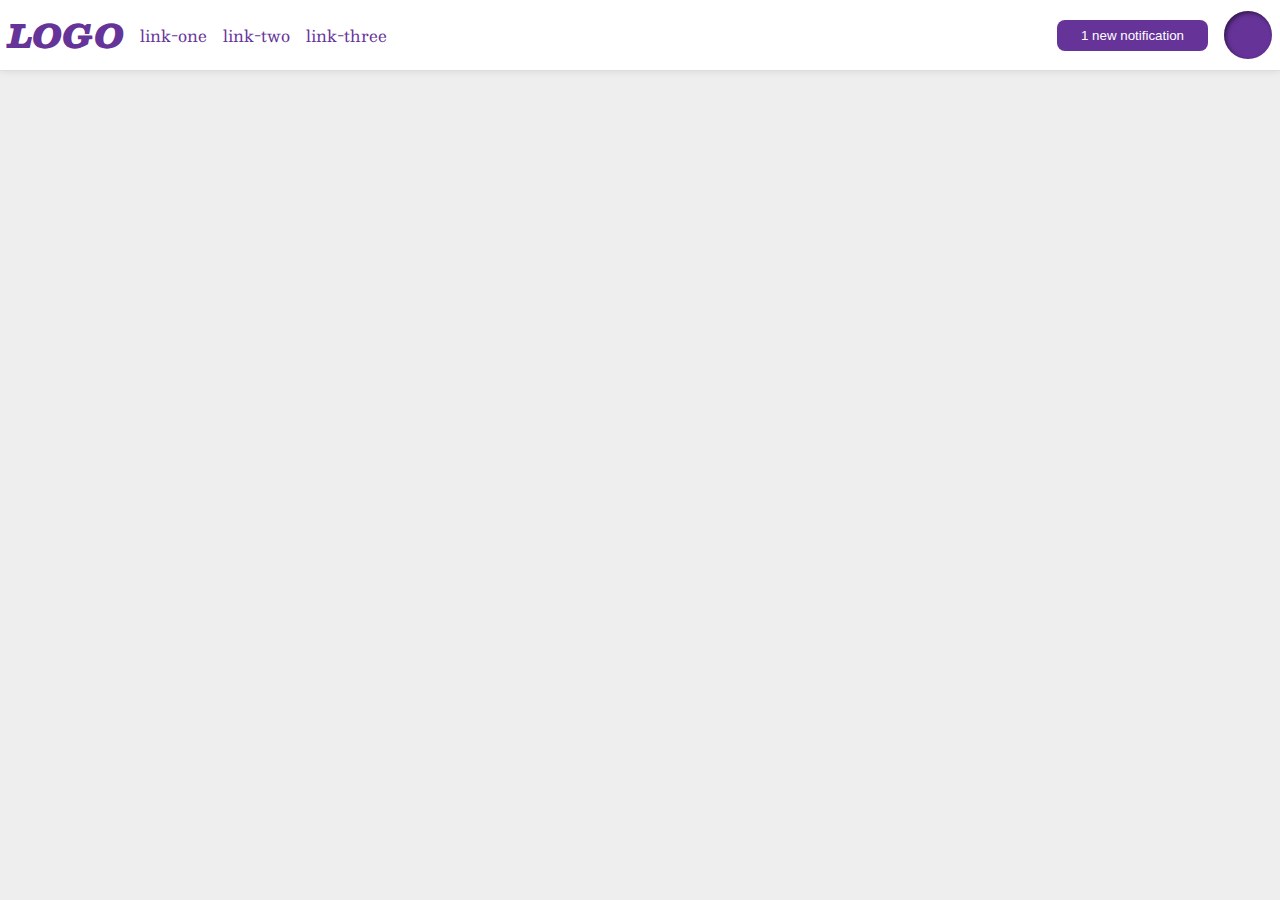
<file: foundations/flex/03-flex-header-2/index.html>
<!DOCTYPE html>
<html lang="en">
  <head>
    <meta charset="UTF-8">
    <meta http-equiv="X-UA-Compatible" content="IE=edge">
    <meta name="viewport" content="width=device-width, initial-scale=1.0">
    <title>Flex Header 2</title>
    <link rel="stylesheet" href="style.css">
  </head>
  <body>
    <div class="header">
      <div class="left-items">
        <div class="logo">
          LOGO
        </div>
        <ul class="links">
          <li><a href="https://google.com">link-one</a></li>
          <li><a href="https://google.com">link-two</a></li>
          <li><a href="https://google.com">link-three</a></li>
        </ul>
      </div>
      <div class="right-items">
        <button class="notifications">
          1 new notification
        </button>
        <div class="profile-image"></div>
      </div>
    </div>
  </body>
</html>
</file>
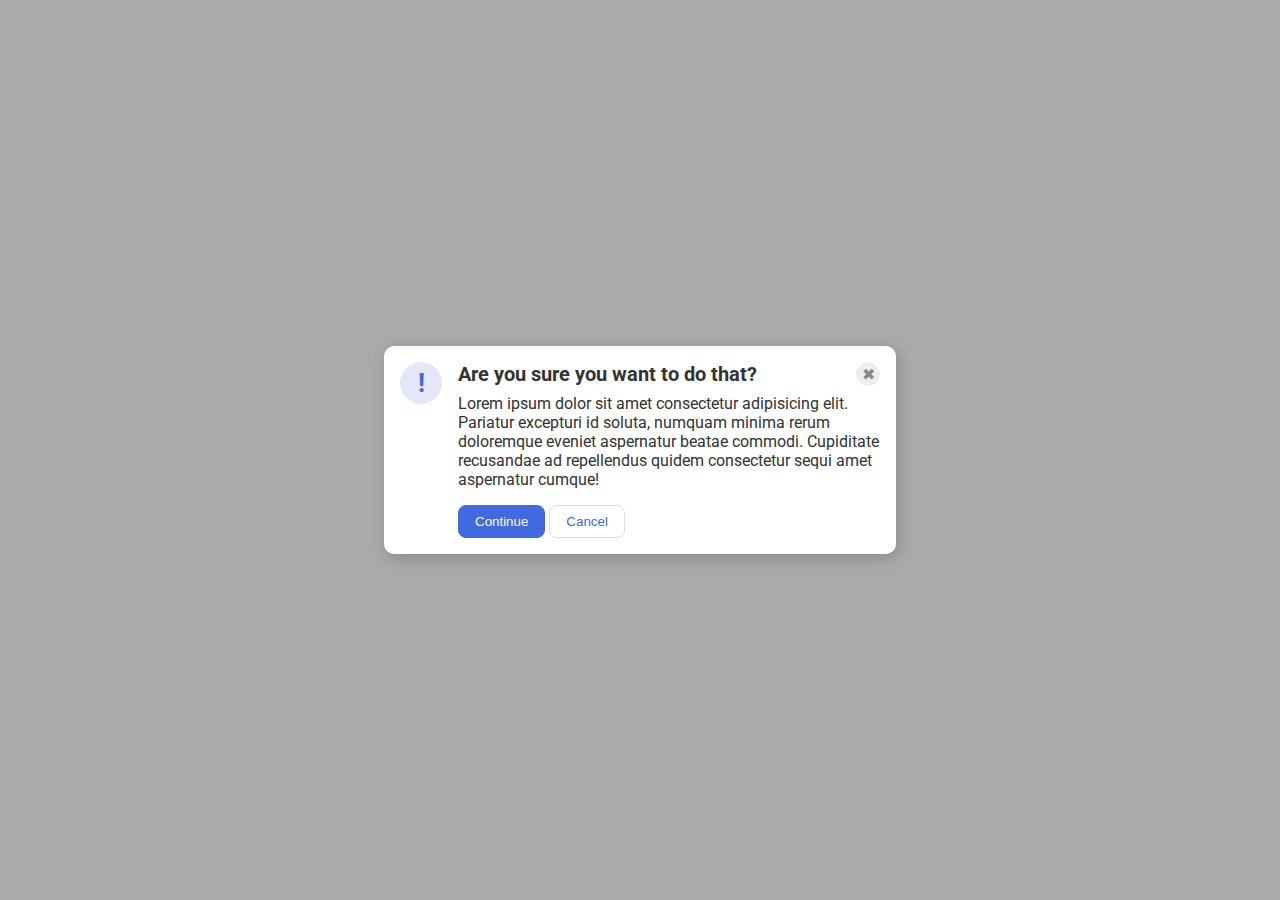
<file: foundations/flex/05-flex-modal/index.html>
<!DOCTYPE html>
<html lang="en">
  <head>
    <meta charset="UTF-8">
    <meta http-equiv="X-UA-Compatible" content="IE=edge">
    <meta name="viewport" content="width=device-width, initial-scale=1.0">
    <link rel="stylesheet" href="style.css">
    <title>Modal</title>
  </head>
  <body>
    <div class="modal">
      <div class="icon">!</div>
      <div class="content">
        <div class="header-container">
          <div class="header">Are you sure you want to do that?</div>
          <button class="close-button">✖</button>
        </div>
        <div class="text">Lorem ipsum dolor sit amet consectetur adipisicing elit. Pariatur excepturi id soluta, numquam minima rerum doloremque eveniet aspernatur beatae commodi. Cupiditate recusandae ad repellendus quidem consectetur sequi amet aspernatur cumque!</div>
        <button class="continue">Continue</button>
        <button class="cancel">Cancel</button>
      </div>
    </div>
  </body>
</html>
</file>
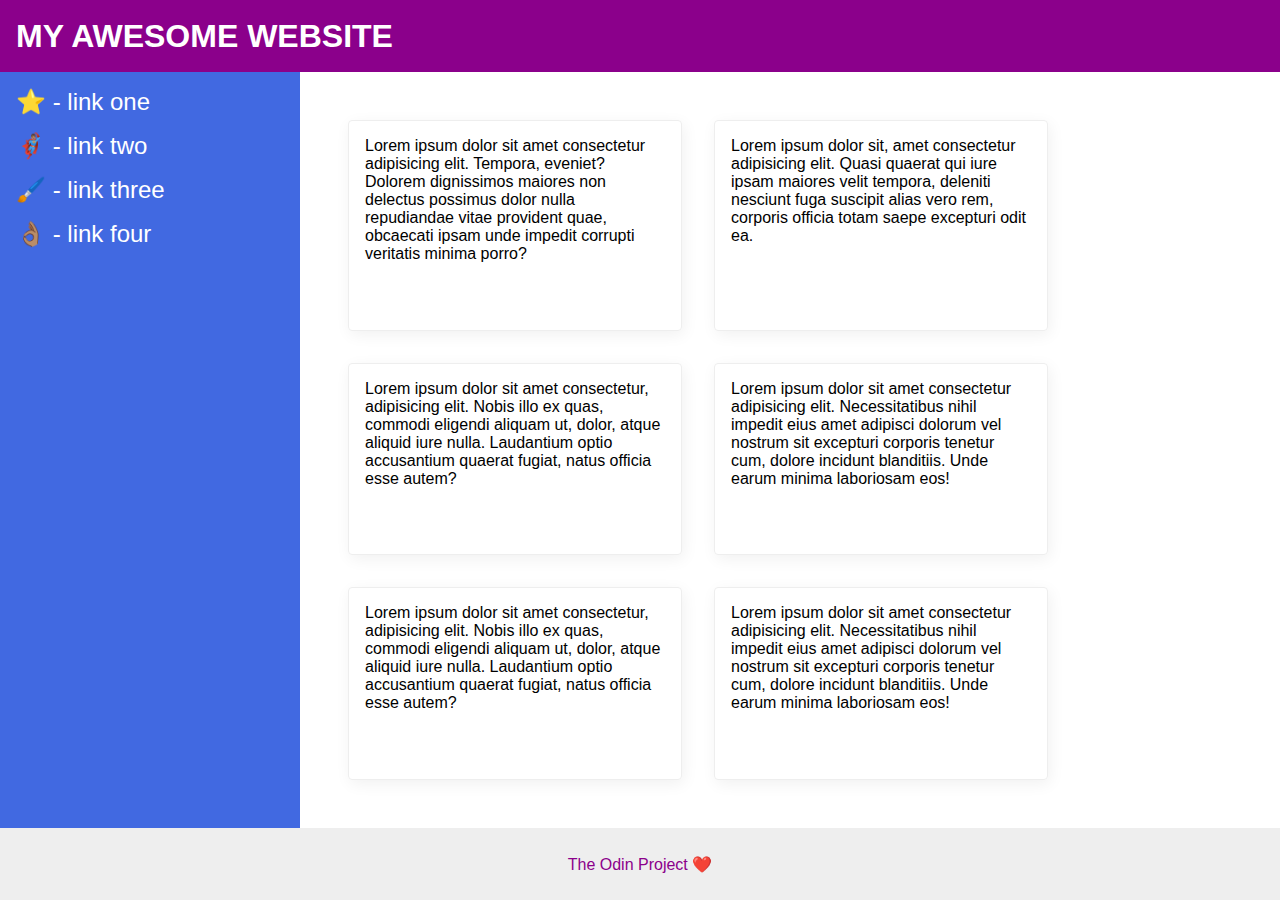
<file: foundations/flex/07-flex-layout-2/index.html>
<!DOCTYPE html>
<html lang="en">
  <head>
    <meta charset="UTF-8">
    <meta http-equiv="X-UA-Compatible" content="IE=edge">
    <meta name="viewport" content="width=device-width, initial-scale=1.0">
    <title>The Holy Grail</title>
    <link rel="stylesheet" href="style.css">
  </head>
  <body>
    <div class="header">
      MY AWESOME WEBSITE
    </div>
    
    <div class="content">
      <div class="sidebar">
        <ul>
          <li><a href="#">⭐ - link one</a></li>
          <li><a href="#">🦸🏽‍♂️ - link two</a></li>
          <li><a href="#">🖌️ - link three</a></li>
          <li><a href="#">👌🏽 - link four</a></li>
        </ul>
      </div>

      <div class="card-grid">
        <div class="card">Lorem ipsum dolor sit amet consectetur adipisicing elit. Tempora, eveniet? Dolorem dignissimos maiores non delectus possimus dolor nulla repudiandae vitae provident quae, obcaecati ipsam unde impedit corrupti veritatis minima porro?</div>
        <div class="card">Lorem ipsum dolor sit, amet consectetur adipisicing elit. Quasi quaerat qui iure ipsam maiores velit tempora, deleniti nesciunt fuga suscipit alias vero rem, corporis officia totam saepe excepturi odit ea.</div>
        <div class="card">Lorem ipsum dolor sit amet consectetur, adipisicing elit. Nobis illo ex quas, commodi eligendi aliquam ut, dolor, atque aliquid iure nulla. Laudantium optio accusantium quaerat fugiat, natus officia esse autem?</div>
        <div class="card">Lorem ipsum dolor sit amet consectetur adipisicing elit. Necessitatibus nihil impedit eius amet adipisci dolorum vel nostrum sit excepturi corporis tenetur cum, dolore incidunt blanditiis. Unde earum minima laboriosam eos!</div>
        <div class="card">Lorem ipsum dolor sit amet consectetur, adipisicing elit. Nobis illo ex quas, commodi eligendi aliquam ut, dolor, atque aliquid iure nulla. Laudantium optio accusantium quaerat fugiat, natus officia esse autem?</div>
        <div class="card">Lorem ipsum dolor sit amet consectetur adipisicing elit. Necessitatibus nihil impedit eius amet adipisci dolorum vel nostrum sit excepturi corporis tenetur cum, dolore incidunt blanditiis. Unde earum minima laboriosam eos!</div>
      </div>  
    </div>

    <div class="footer">
      The Odin Project ❤️
    </div>
  </body>
</html>
</file>
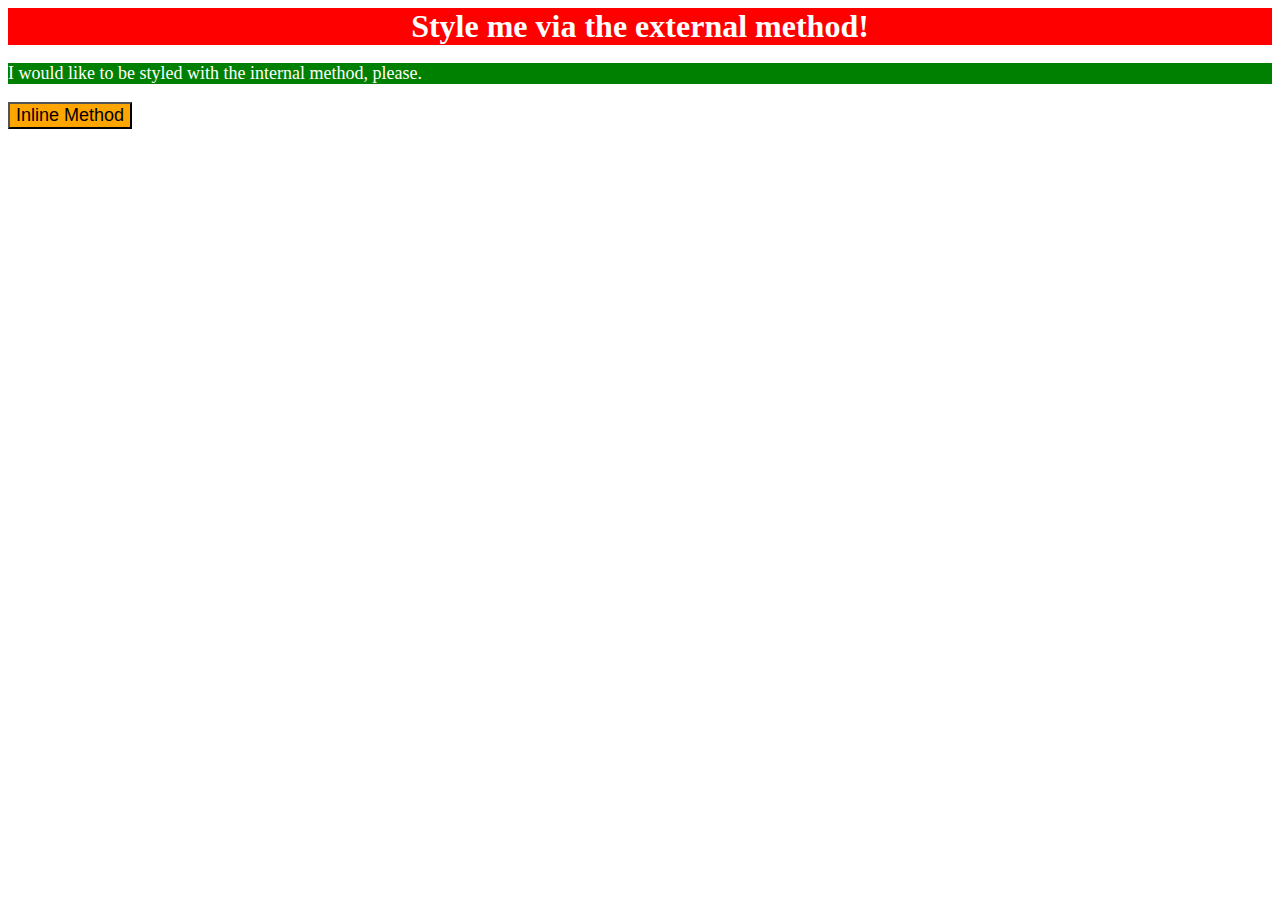
<file: foundations/intro-to-css/01-css-methods/index.html>
<!DOCTYPE html>
<html lang="en">

<head>
  <meta charset="UTF-8">
  <meta http-equiv="X-UA-Compatible" content="IE=edge">
  <meta name="viewport" content="width=device-width, initial-scale=1.0">
  <title>Methods for Adding CSS</title>
  <link rel="stylesheet" href="styles.css">
  <style>
    p {
      background-color: green;
      color: white;
      font-size: 18px;
    }
  </style>
</head>

<body>
  <div>Style me via the external method!</div>
  <p>I would like to be styled with the internal method, please.</p>
  <button style="background-color: orange; font-size: 18px;">Inline Method</button>
</body>

</html>
</file>
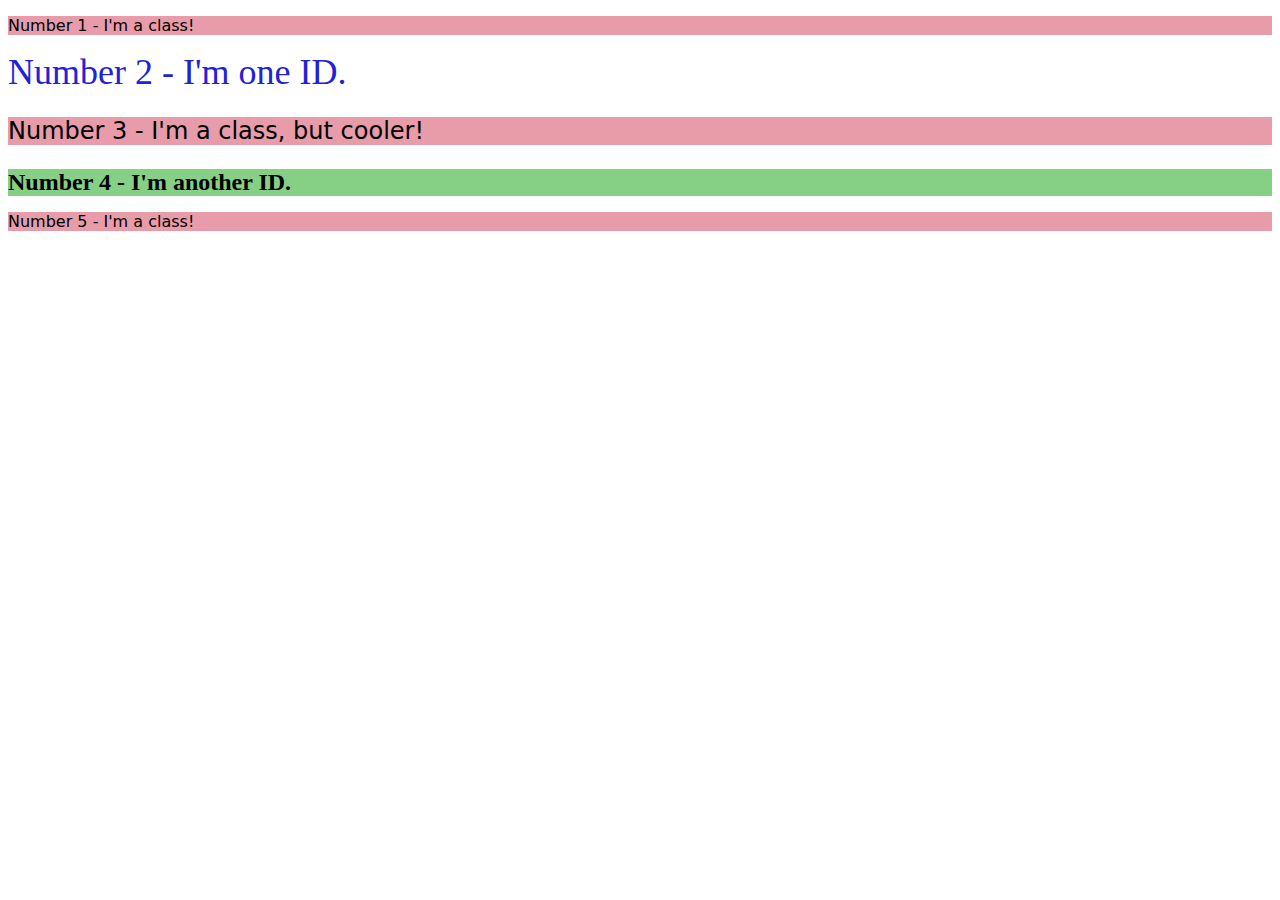
<file: foundations/intro-to-css/02-class-id-selectors/index.html>
<!DOCTYPE html>
<html lang="en">
  <head>
    <meta charset="UTF-8">
    <meta http-equiv="X-UA-Compatible" content="IE=edge">
    <meta name="viewport" content="width=device-width, initial-scale=1.0">
    <title>Class and ID Selectors</title>
    <link rel="stylesheet" href="style.css">
  </head>
  <body>
    <p class="odd">Number 1 - I'm a class!</p>
    <div id="number-2">Number 2 - I'm one ID.</div>
    <p class="odd font-size-medium">Number 3 - I'm a class, but cooler!</p>
    <div id="number-4" class="font-size-medium">Number 4 - I'm another ID.</div>
    <p class="odd">Number 5 - I'm a class!</p>
  </body>
</html>
</file>
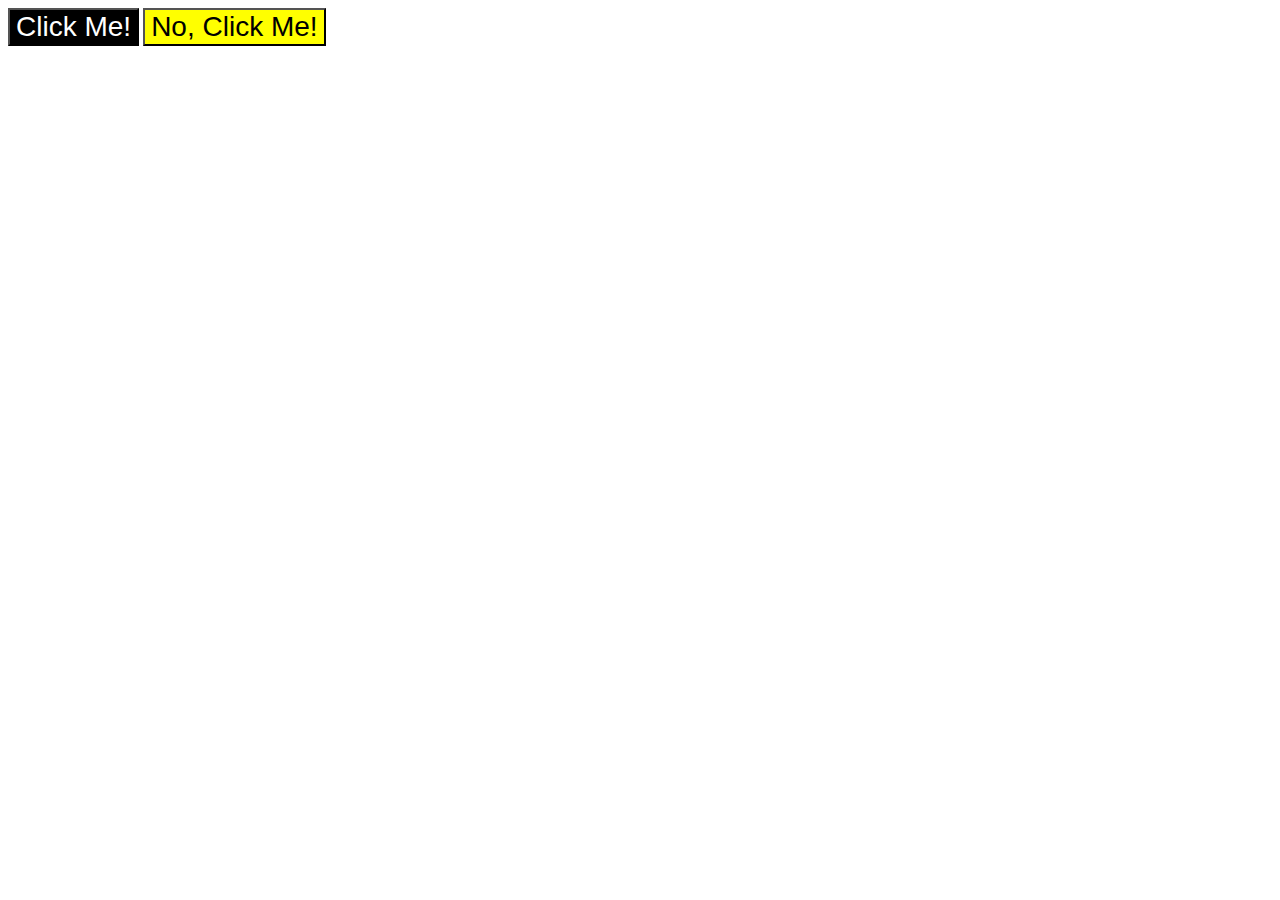
<file: foundations/intro-to-css/03-grouping-selectors/index.html>
<!DOCTYPE html>
<html lang="en">
  <head>
    <meta charset="UTF-8">
    <meta http-equiv="X-UA-Compatible" content="IE=edge">
    <meta name="viewport" content="width=device-width, initial-scale=1.0">
    <title>Grouping Selectors</title>
    <link rel="stylesheet" href="style.css">
  </head>
  <body>
    <button class="secondary">Click Me!</button>
    <button class="primary">No, Click Me!</button>
  </body>
</html>
</file>
<file: foundations/flex/03-flex-header-2/style.css>
/* this is some magical font-importing.  
you'll learn about it later. */
@import url('https://fonts.googleapis.com/css2?family=Besley:ital,wght@0,400;1,900&display=swap');

body {
  margin: 0;
  background: #eee;
  font-family: Besley, serif;
}

.header {
  background: white;
  border-bottom: 1px solid #ddd;
  box-shadow: 0 0 8px rgba(0,0,0,.1);
}

.profile-image {
  background: rebeccapurple;
  box-shadow: inset 2px 2px 4px rgba(0,0,0,.5);
  border-radius: 50%;
  width: 48px;
  height: 48px;
}

.logo {
  color: rebeccapurple;
  font-size: 32px;
  font-weight: 900;
  font-style: italic;
}

button {
  border: none;
  border-radius: 8px;
  background: rebeccapurple;
  color: white;
  padding: 8px 24px;
}

a {
  /* this removes the line under our links */
  text-decoration: none;
  color: rebeccapurple;
}

ul {
  list-style-type: none;
}


/* SOLUTION */

.header {
  display: flex;
  align-items: center;
  justify-content: space-between;
  padding: 8px;
}

.left-items, .right-items {
  display: flex;
  align-items: center;
  gap: 16px;
}

.links {
  display: flex;
  margin: 0;
  padding: 0;
  gap: 16px;
}
</file>
<file: foundations/flex/05-flex-modal/style.css>
@import url('https://fonts.googleapis.com/css2?family=Roboto:wght@400;700&display=swap');

html, body {
  height: 100%;
}

body {
  font-family: Roboto, sans-serif;
  margin: 0;
  background: #aaa;
  color: #333;
  /* I'll give you this one for free lol */
  display: flex;
  align-items: center;
  justify-content: center;
}

.modal {
  background: white;
  width: 480px;
  border-radius: 10px;
  box-shadow: 2px 4px 16px rgba(0,0,0,.2);
}

.icon {
  color: royalblue;
  font-size: 26px;
  font-weight: 700;
  background: lavender;
  width: 42px;
  height: 42px;
  border-radius: 50%;
  display: flex;
  align-items: center;
  justify-content: center;
}

.close-button {
  background: #eee;
  border-radius: 50%;
  color: #888;
  font-weight: 400;
  font-size: 16px;
  height: 24px;
  width: 24px;
  display: flex;
  align-items: center;
  justify-content: center;
  border: 1px solid #eee;
  padding: 0;
}

button {
  cursor: pointer;
  padding: 8px 16px;
  border-radius: 8px;
}

button.continue {
  background: royalblue;
  border: 1px solid royalblue;
  color: white;
}

button.cancel {
  background: white;
  border: 1px solid #ddd;
  color: royalblue;
}

/* SOLUTION */

.modal {
  display: flex;
  padding: 16px;
  gap: 16px
}

.icon {
  flex-shrink: 0;
}

.header-container {
  display: flex;
  justify-content: space-between;
  margin-bottom: 8px;
  align-items: center;
}

.header {
  font-weight: bold;
  font-size: 20px;
}

.text {
  margin-bottom: 16px;
}
</file>
<file: foundations/flex/07-flex-layout-2/style.css>
body {
  font-family: -apple-system, BlinkMacSystemFont, 'Segoe UI', Roboto, Oxygen, Ubuntu, Cantarell, 'Open Sans', 'Helvetica Neue', sans-serif;
  margin: 0;
  min-height: 100vh;
}

.header {
  height: 72px;
  background: darkmagenta;
  color: white;
}

.footer {
  height: 72px;
  background: #eee;
  color: darkmagenta;
}

.sidebar {
  width: 300px;
  background: royalblue;
  box-sizing: border-box;
}

.card {
  border: 1px solid #eee;
  box-shadow: 2px 4px 16px rgba(0,0,0,.06);
  border-radius: 4px;
}

/* SOLUTION */

body {
  display: flex;
  flex-direction: column;
  justify-content: space-between;
}

.header {
  font-size: 32px;
  font-weight: 900;
  padding: 0 16px;
  display: flex;
  align-items: center;
}

.footer {
  display: flex;
  justify-content: center;
  align-items: center;
}

.content {
  display: flex;
  flex: 1;
}

.sidebar {
  padding: 16px;
  flex-shrink: 0;
}

ul {
  list-style-type: none;
  margin: 0;
  padding: 0;
}

li {
  margin-bottom: 16px;
}

a {
  text-decoration: none;
  color: white;
  font-size: 24px;
}

.card-grid {
  display: flex;
  flex-wrap: wrap;
  padding: 48px;
  gap: 32px;
}

.card {
  flex-basis: 300px;
  padding: 16px;
}
</file>
<file: foundations/intro-to-css/01-css-methods/styles.css>
div {
    background-color: red;
    color: white;
    font-size: 32px;
    text-align: center;
    font-weight: bold;
  }
</file>
<file: foundations/intro-to-css/02-class-id-selectors/style.css>
.odd {
    background-color: #e89ca9;
    font-family: Verdana, "DejaVu Sans", sans-serif;
}

.font-size-medium {
    font-size: 24px;
}

#number-2 {
    color: rgb(34, 34, 213);
    font-size: 36px;
}

#number-4 {
    background-color: hsl(120, 44%, 67%);
    font-weight: bold;
}
</file>
<file: foundations/intro-to-css/03-grouping-selectors/style.css>
.secondary,
.primary {
    font-size: 28px;
    font-family: Helvetica, "Times New Roman", sans-serif;
}

.secondary {
    background-color: black;
    color: white;
}

.primary {
    background-color: yellow;
}
</file>
